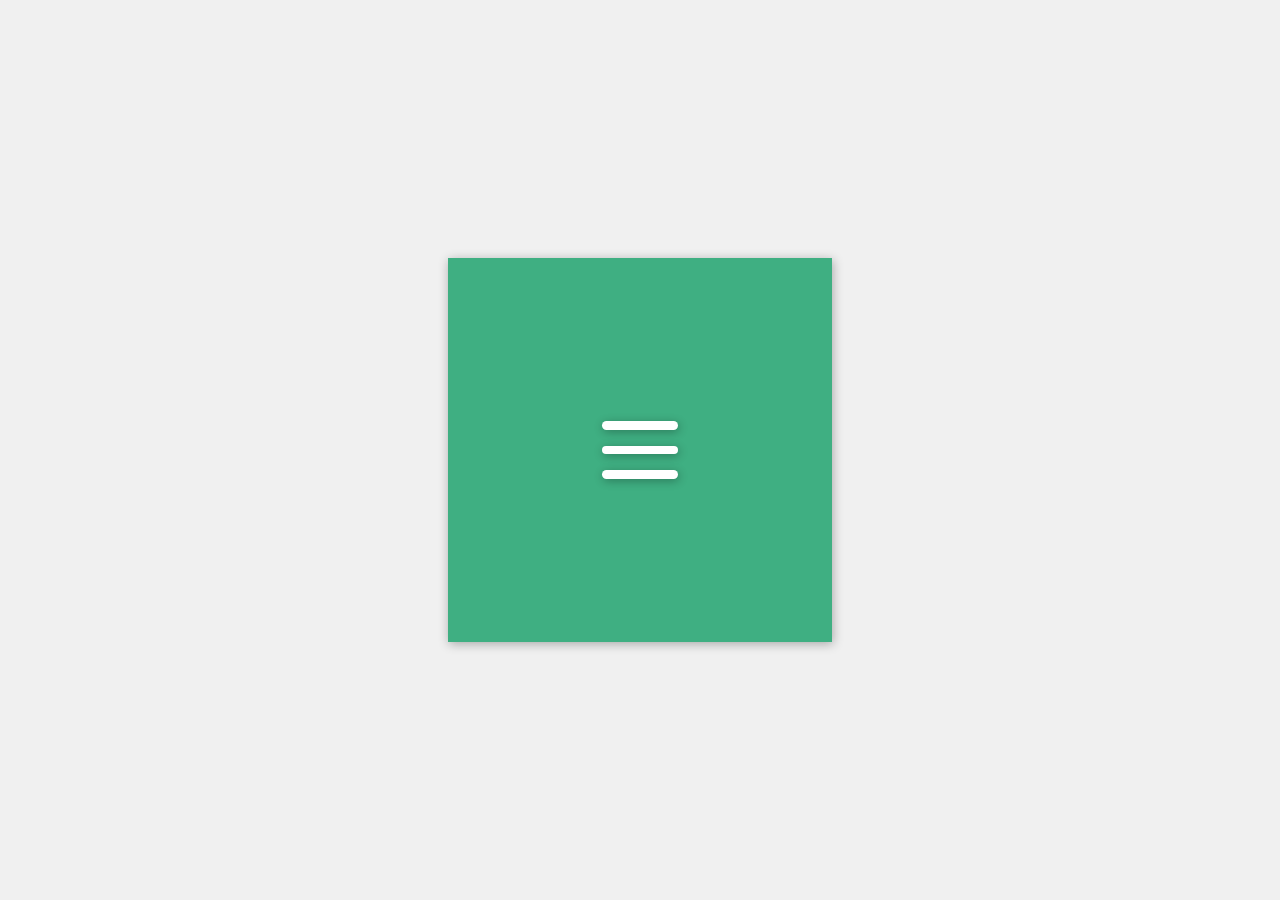
<file: index.html>
<!DOCTYPE html>
<html lang="en">
<head>
  <meta charset="UTF-8">
  <meta name="viewport" content="width=device-width, initial-scale=1.0">

  <link rel="stylesheet" href="index.css">
  <title>Document</title>
</head>
<body>

  <div class="containerMenu">

    <div class="menuPointer">

        <input type="checkbox" id="toggle" class="imputMenu">

        <label for="toggle" class="menuLabel">

            <div class="linea uno"></div>
            <div class="linea dos"></div>
            <div class="linea tres"></div>

        </label>

    </div>
    
</div>

 

</body>
</html>
</file>
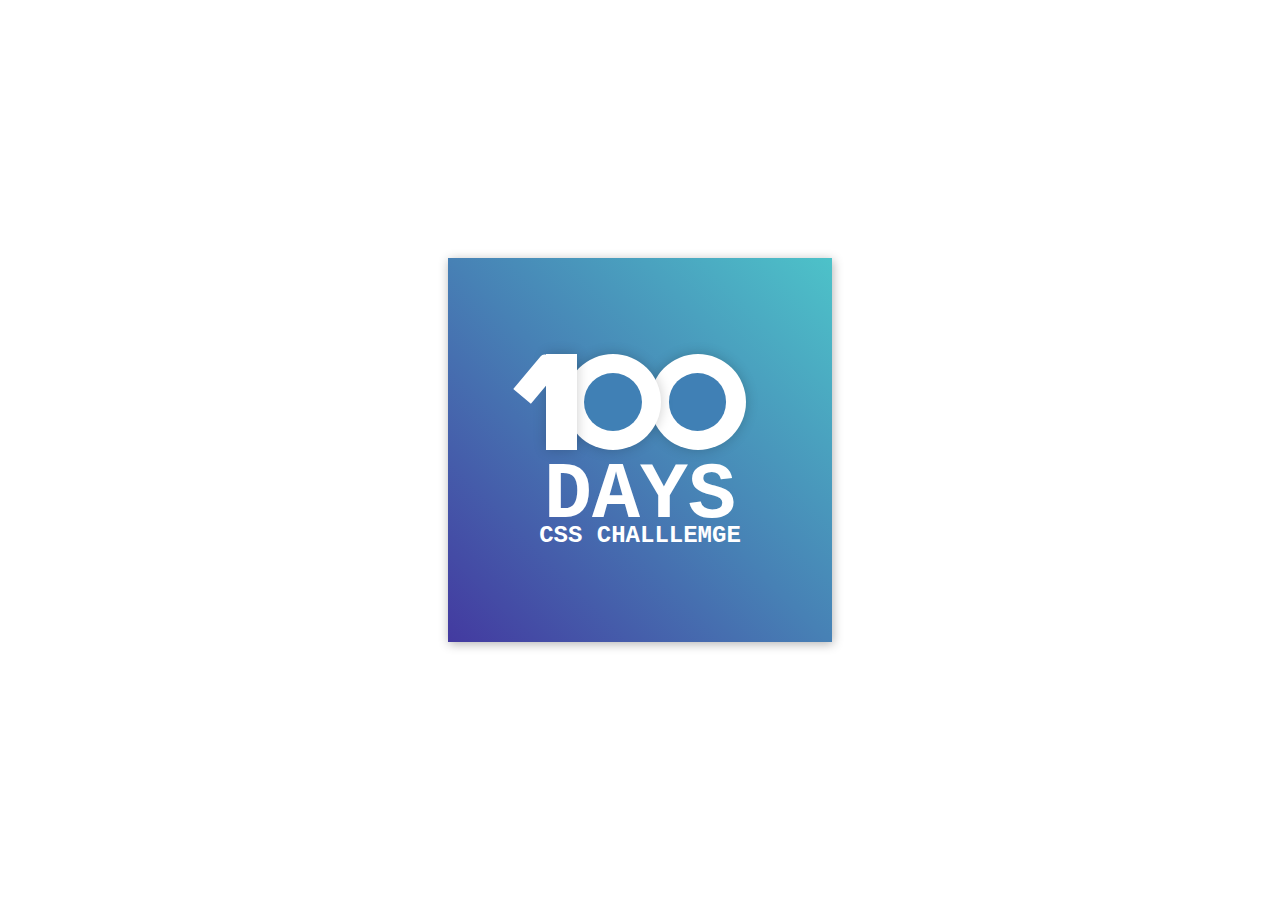
<file: day 1 CSS/index.html>
<!DOCTYPE html>
<html lang="en">
<head>
  <meta charset="UTF-8">
  <meta name="viewport" content="width=device-width, initial-scale=1.0">
  <title>Document</title>
  <link href="https://fonts.googleapis.com/css2?family=Lato:wght@300;400;700&display=swap" rel="stylesheet">
  <link rel="stylesheet" href="index.css">

</head>
<body>

  <div class="container">

    <div class="miniContainer">

      <div class="unoT"></div>
      <div class="cero uno"></div>
      <div class="cero "></div>

    </div> 

    <div class="containerText">

      <p class="testSuperior">DAYS</p>
      <p class="textInferior">CSS CHALLLEMGE</p>
      
    </div>

  </div>
</body>
</html>
</file>
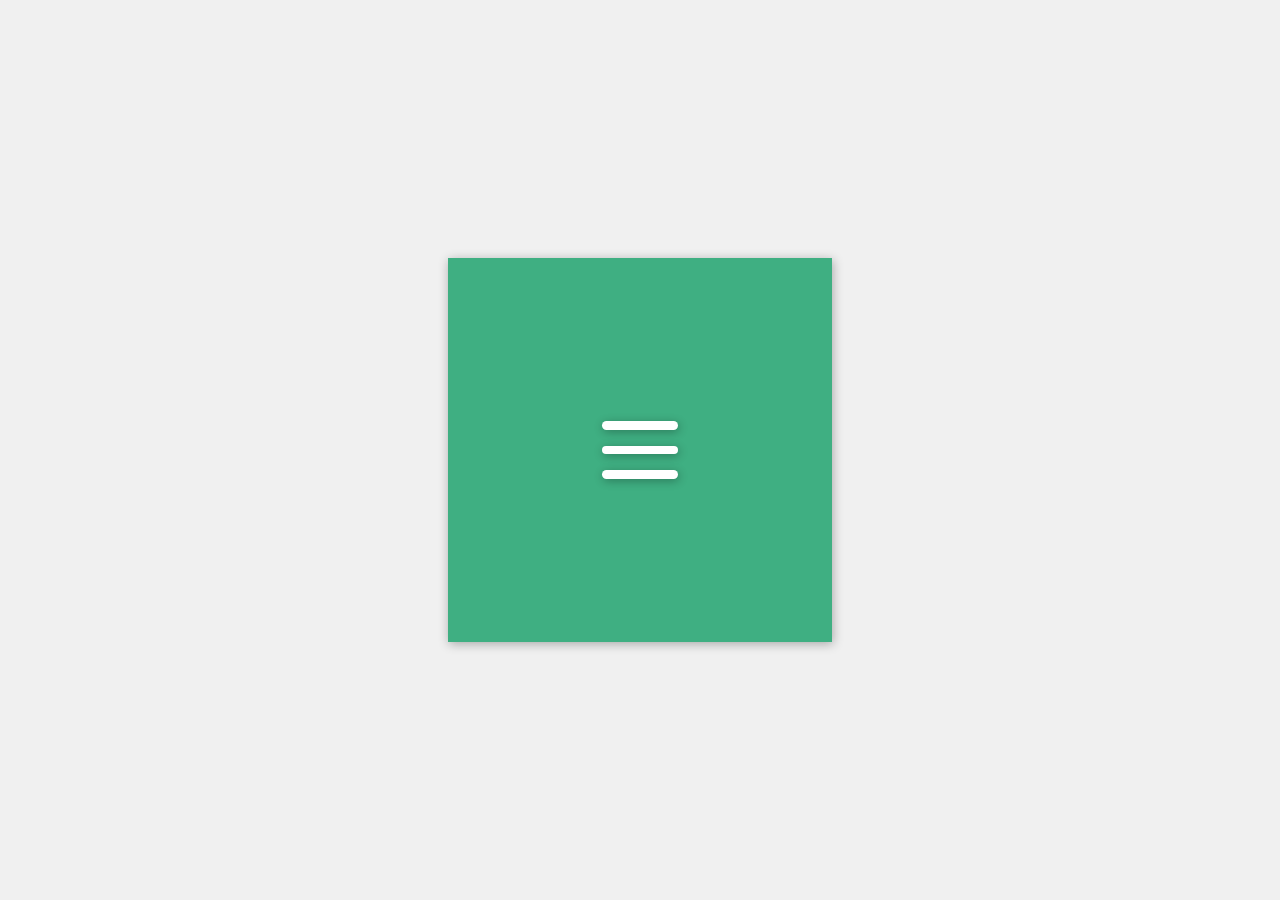
<file: day 2 CSS/index.html>
<!DOCTYPE html>
<html lang="en">
<head>
  <meta charset="UTF-8">
  <meta name="viewport" content="width=device-width, initial-scale=1.0">

  <link rel="stylesheet" href="index.css">
  <title>Document</title>
</head>
<body>

  <div class="containerMenu">

    <div class="menuPointer">

        <input type="checkbox" id="toggle" class="imputMenu">

        <label for="toggle" class="menuLabel">

            <div class="linea uno"></div>
            <div class="linea dos"></div>
            <div class="linea tres"></div>

        </label>

    </div>
    
</div>

 

</body>
</html>
</file>
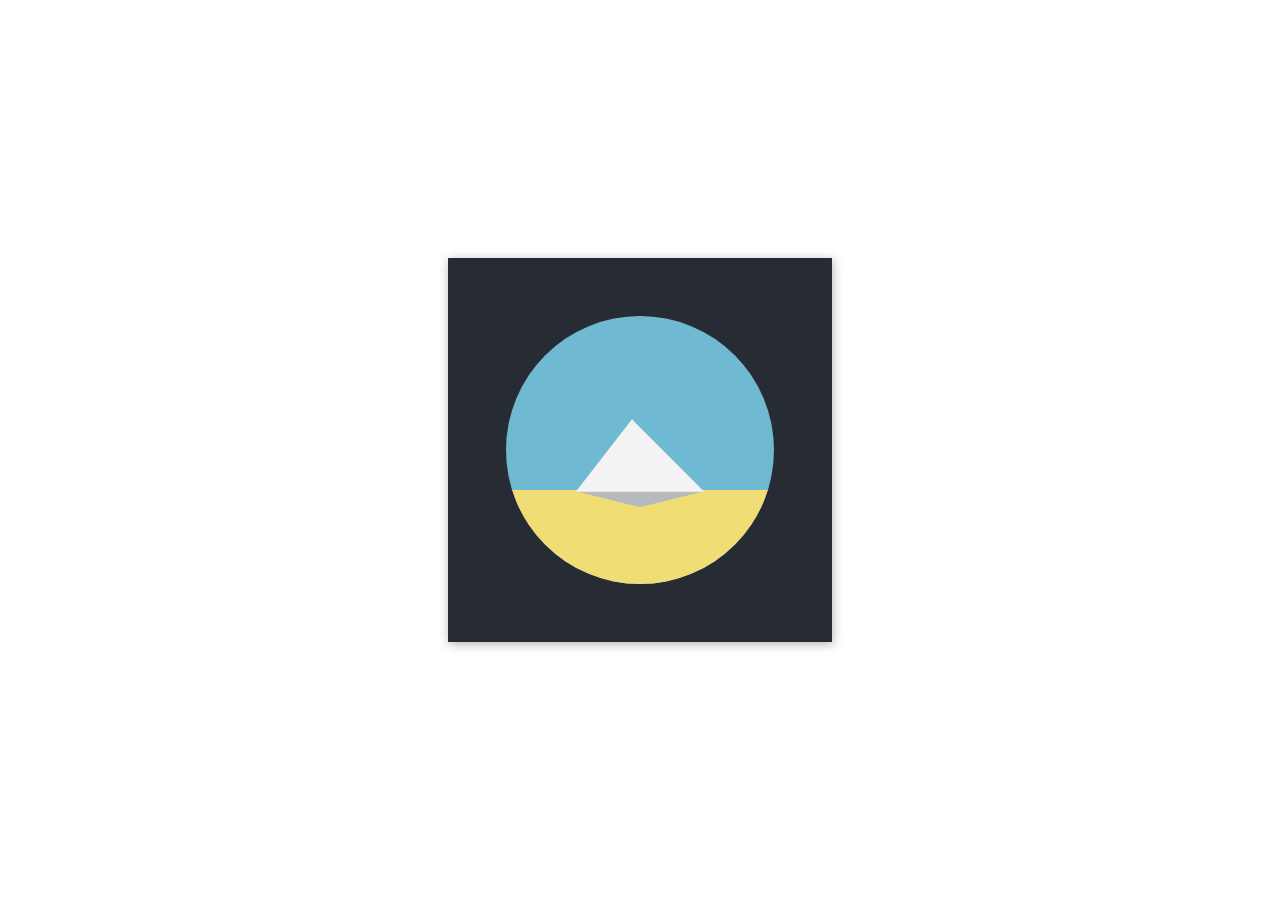
<file: day 3 CSS/index.html>
<!DOCTYPE html>
<html lang="en">
<head>
  <meta charset="UTF-8">
  <meta name="viewport" content="width=device-width, initial-scale=1.0">
  <link rel="stylesheet" href="index.css">
  <title>Document</title>
</head>
<body>
  <div class="container">

    <div class="miniContainer">

      <div class="suelo">
        <div class="sombra"></div> 
      </div>

        <div class="piramide">

        <div class="ladoA"></div>
        <div class="ladoB"></div>
       

      </div>

      <div class="cielo">
        <div class="sol"></div>
      </div>

    
    </div>
    

  </div>
</body>
</html>
</file>
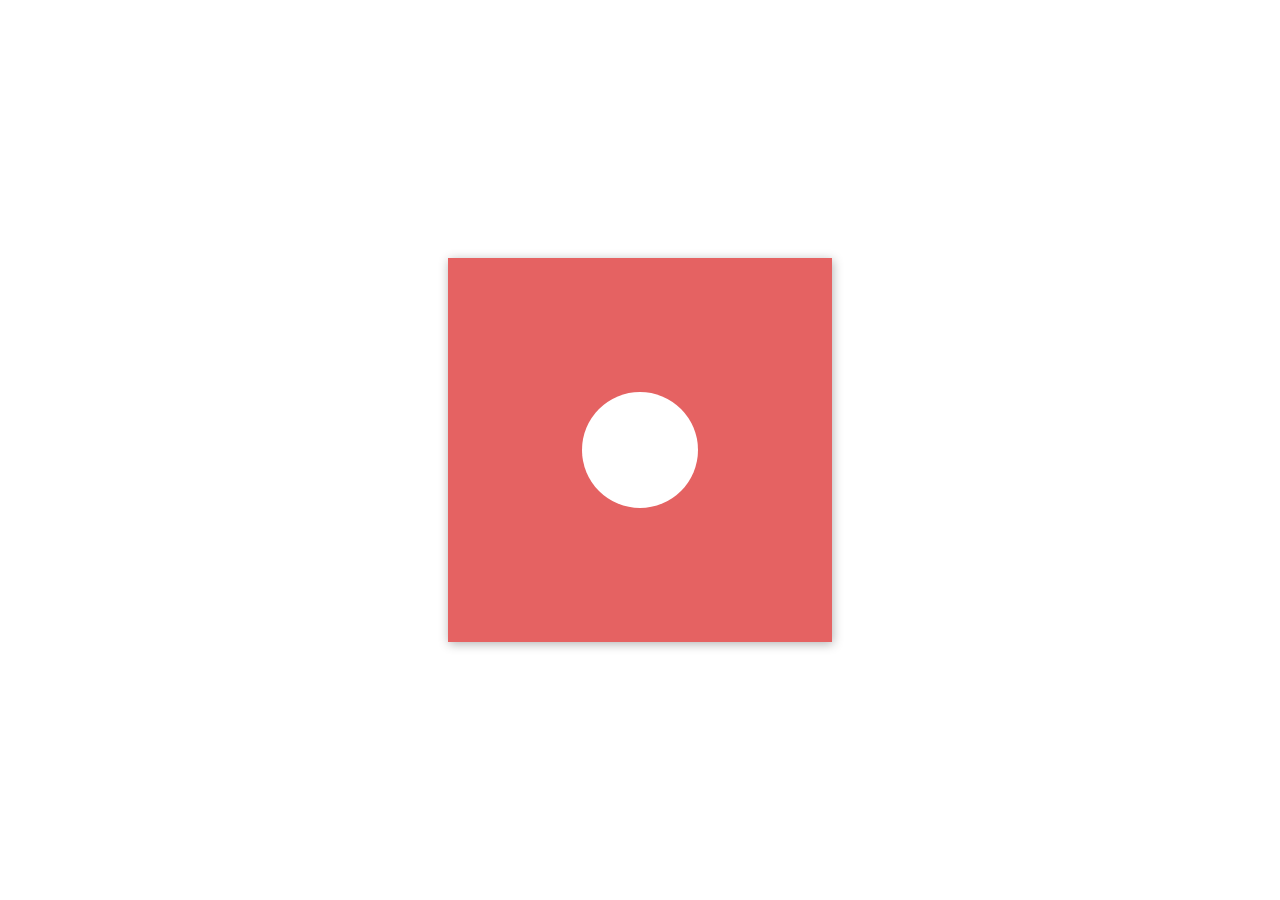
<file: day 4 CSS/index.html>
<!DOCTYPE html>
<html lang="en">
<head>
  <meta charset="UTF-8">
  <meta name="viewport" content="width=device-width, initial-scale=1.0">
  <title>Document</title>
  <link rel="stylesheet" href="index.css">

</head>
<body>
  <div class="containerCirculo">
    <div class="primerCirculo">
      <div class="segundoCirculo">
        <div class="tercerCirculo">

        </div>
      </div>
    </div>
</div>
</body>
</html>
</file>
<file: index.css>
* {
  padding: 0;
  margin: 0;
  box-sizing: border-box;
}

body {
  width: 100%;
  height: 100vh;
  display: flex;
  align-items: center;
  justify-content: center;
  background-color: #f0f0f0;
}

.containerMenu {
  width: 30%;
  aspect-ratio: 1/1;
  background: #3FAF82;
  display: flex;
  align-items: center;
  justify-content: center;
  box-shadow: 1px 2px 10px 0px rgba(0, 0, 0, 0.3);
}

.menuPointer {
  width: 20%;
  height: 15%;
  display: flex;
  align-items: center;
  justify-content: space-between;
  flex-direction: column;
  cursor: pointer;
  position: relative;
}

.imputMenu {
  display: none;
}

.menuLabel {
  width: 100%;
  height: 100%;
  display: flex;
  align-items: center;
  justify-content: space-between;
  flex-direction: column;
}

.linea {
  width: 100%;
  height: 15%;
  background: #ffffff;
  border-radius: 30px;
  box-shadow: 1px 2px 10px 0px rgba(0, 0, 0, 0.3);
  transition: transform 0.5s ease, opacity 0.5s ease;
}

.imputMenu:checked + .menuLabel .uno {
  transform: translateY(280%)   rotate(45deg);

}
.imputMenu:checked + .menuLabel .dos {
  opacity: 0;

}
.imputMenu:checked + .menuLabel .tres {
  transform: translateY(-280%) rotate(-45deg);
  
}
</file>
<file: day 1 CSS/index.css>
*{
  margin: 0;
  padding: 0;
}

body {
  width: 100%;
  height: 100vh;
  font-family: 'Courier New', Courier, monospace;
  display: flex;
  align-items: center;
  justify-content: center;
}

.container{
  width: 30%;
  aspect-ratio: 1 / 1;
  background: linear-gradient(45deg, #433AA0 0%, #4781B5 50%, #4DC2C9 100%);
  box-shadow: 1px 2px 10px 0px rgba(0,0,0,0.3);

  .miniContainer{
    width: 100%;
    height: 50%;
    display: flex;
    align-items: end;
    justify-content:center;

  .unoT{
      width: 8%;
      height: 50%;
      position: relative;
      background: #ffffff;
      margin-right: -3%;
      box-shadow: 0 0 13px 0 rgba(0,0,0,0.2);
      z-index: 2;
    }

    .unoT::after{
      content: "";
      width: 75%;
      height: 50%;
      background: #ffffff;
      position: absolute;
      transform: rotate(40deg);
      border-top-left-radius: 6px;
      border-top-right-radius: 20px;
      margin-left: -65%;
    };

    .uno{
      z-index: 1;
      
        
      }
        
    } 
      
    }

    .cero {
      width: 25%;
      height: 50%;
      border-radius: 100%;
      background: #ffffff;
      display: flex;
      align-items: center;
      justify-content: center;
      margin-right: -3%;
      box-shadow: 0 0 13px 0 rgba(0,0,0,0.2);
      }

      .cero::after{
        content: "";
        background:#4080B5 ;
        display: flex;
        width: 60%;
        height: 60%;
        border-radius: 100%;
    }

.containerText{
  width: 100%;
  height: 50%;
  display: flex;
  align-items: center;
  justify-content: start;
  flex-direction: column;

  .testSuperior{
    font-size: clamp(2rem, 5vw + 1rem, 5rem);
    font-weight: 900;
    color: #ffffff;
  }

  .textInferior{
    font-size: clamp(1rem, 2vw + 1rem, 1.5rem);
    font-weight: 800;
    color: #ffffff;
    margin-top: -5%;

  }
}
</file>
<file: day 2 CSS/index.css>
* {
  padding: 0;
  margin: 0;
  box-sizing: border-box;
}

body {
  width: 100%;
  height: 100vh;
  display: flex;
  align-items: center;
  justify-content: center;
  background-color: #f0f0f0;
}

.containerMenu {
  width: 30%;
  aspect-ratio: 1/1;
  background: #3FAF82;
  display: flex;
  align-items: center;
  justify-content: center;
  box-shadow: 1px 2px 10px 0px rgba(0, 0, 0, 0.3);
}

.menuPointer {
  width: 20%;
  height: 15%;
  display: flex;
  align-items: center;
  justify-content: space-between;
  flex-direction: column;
  cursor: pointer;
  position: relative;
}

.imputMenu {
  display: none;
}

.menuLabel {
  width: 100%;
  height: 100%;
  display: flex;
  align-items: center;
  justify-content: space-between;
  flex-direction: column;
}

.linea {
  width: 100%;
  height: 15%;
  background: #ffffff;
  border-radius: 30px;
  box-shadow: 1px 2px 10px 0px rgba(0, 0, 0, 0.3);
  transition: transform 0.5s ease, opacity 0.5s ease;
}

.imputMenu:checked + .menuLabel .uno {
  transform: translateY(280%)   rotate(45deg);

}
.imputMenu:checked + .menuLabel .dos {
  opacity: 0;

}
.imputMenu:checked + .menuLabel .tres {
  transform: translateY(-280%) rotate(-45deg);
  
}
</file>
<file: day 3 CSS/index.css>
*{
  padding: 0;
  margin: 0;
}

body{
  width: 100%;
  height: 100vh;
  display: flex;
  align-items: center;
  justify-content: center;

}

.container{
  width: 30%;
  aspect-ratio: 1/1;
  background: #272C34;
  display: flex;
  align-items: center;
  justify-content: center;
  box-shadow: 1px 2px 10px 0px rgba(0, 0, 0, 0.3);
  

  .miniContainer{
    width: 70%;
    aspect-ratio: 1/1;
    border-radius: 100%;
    background:#6fb9d2;
    position: relative;
    overflow: hidden;
    display: flex;
    align-items: center;
    justify-content: center;
    animation: desaparecer 4s linear infinite;
  }
}

@keyframes desaparecer {
  0%{
    opacity: 0;
  }
  20%{
    opacity: 1;
  }
  80%{
  opacity: 1;
  }
  100%{
    opacity: 0;
  }
  
}

.cielo{
    width: 130%;
    aspect-ratio: 1/1;
    border-radius: 100%;
    margin-top: 40%;
   position: absolute;
    overflow: hidden;
    display: flex;
    align-items: center;
    animation: rotacion 4s infinite;
    z-index: 4;
    
    .sol{
      width: 12%;
      aspect-ratio: 1/1;
      border-radius: 100%;
      background:#FFEF00;
    }
}

@keyframes rotacion {
  0% {
      transform: rotate(0deg);
  }
  10% {
      transform: rotate(45deg);
  }
  100% {
      transform: rotate(190deg);
  }
}

.suelo{
  width: 100%;
  height: 40%;
  background:  #F0DE75;
  position: absolute;
  margin-top: 70%;
  display: flex;
  z-index: 1; 

  .sombra{
    width: 100%;
    height: 30%;
    margin-top: -5.7%;
    clip-path: polygon(50% 100%, 74% 50%, 26% 50%);
    background: #b6b9be;
    animation: sombra 4s infinite

  }


}

.piramide{
  width: 100%;
  height: 30%;
  flex-direction: row;
  display: flex;
  align-items: center;
  justify-content: center;
  z-index: 2;

  .ladoA{
    width: 30%;
    height: 100%;
    clip-path: polygon(0% 100%, 100% 100%, 70% 10%);
    background: #F3F3F3;
    margin-right: -12.2%;
    margin-top: 1%;
    animation: ladoDerecho 4s infinite;
  
  }

  .ladoB{
    width: 30%;
    height: 100%;
    clip-path: polygon(40% 100%, 100% 100%, 10% 10%);
    background: #F3F3F3;
    margin-top: 1%;
    animation: ladoIzquierdo 4s infinite;
    
  }

  
}

@keyframes ladoIzquierdo {
  0% {
    background: #DDDADA;
  }
	
	10% {
		background: #b6b9be;
	}
	
  70% {
    background: #F4F4F4;
  }
  70% {
    background: #F4F4F4;
  }
}

@keyframes ladoDerecho  {
  0% {
    background: #DDDADA;
  }
	
	30% {
		background: #F4F4F4;
	}
	
	70% {
		background: #b6b9be;
	}

  100% {
    background: #b6b9be;
  }
}

@keyframes sombra {
  0% {
		transform: scaleY(0);
	  clip-path: polygon(50% 100%, 74% 50%, 100% 40%);
  }
	
	30% {
		transform: scaleY(1);
	  clip-path: polygon(50% 100%, 74% 50%, 26% 50%);
	}
	
	55% {
		transform: scaleY(.4);
	}

	75% {
		transform: scaleY(1);
	}

  100% {
		transform: scaleY(0);
	  clip-path: polygon(10% 100%, 74% 50%, 26% 50%);
  }
}
</file>
<file: day 4 CSS/index.css>
*{
  padding: 0;
  margin: 0;
}

body{
  width: 100%;
  height: 100vh;
  display: flex;
  align-items: center;
  justify-content: center;
}

.containerCirculo{
  width: 30%;
  aspect-ratio: 1/1;
  background:#E56262 ;
  display: flex;
  align-items: center;
  justify-content: center;
  box-shadow: 1px 2px 10px 0px rgba(0, 0, 0, 0.3);

  .primerCirculo{
    width: 30%; 
    aspect-ratio: 1/1;
    border-radius: 100%;
    background: #ffffff;
    display: flex;
    align-items: center;
    justify-content: center;
    animation: one 4s infinite ;

    .segundoCirculo{
      width: 60%; 
      aspect-ratio: 1/1;
      border-radius: 100%;
      background: #ffffff;
      display: flex;
      align-items: center;
      justify-content: center;
      animation: dos 4s infinite ;

      .tercerCirculo{
        width: 40%; 
        aspect-ratio: 1/1;
        border-radius: 100%;
        background: #ffffff;
        animation: tres 4s infinite  ;
      }
    }
  }

}

@keyframes one{
  0% {
		transform: scale(0);
    box-shadow: 2px 2px 3px 2px rgba(0,0,0,0.2);
	}

	30%,70% {
		transform: scale(1);
    box-shadow: 2px 2px 3px 2px rgba(0,0,0,0.2);
	}
 
  100% {
		transform: scale(0);
    box-shadow: 2px 2px 3px 2px rgba(0,0,0,0.2);
	}
  
}

@keyframes dos{
  0%,10% {
		transform: scale(0);
    box-shadow: 2px 2px 3px 2px rgba(0,0,0,0.2);
	}

	40%,60% {
		transform: scale(1);
    box-shadow: 2px 2px 3px 2px rgba(0,0,0,0.2);
	}
 
  95%,100% {
		transform: scale(0);
    box-shadow: 2px 2px 3px 2px rgba(0,0,0,0.2);
	}
  
}

@keyframes tres{
  0%,15%{
		transform: scale(0);
    box-shadow: 2px 2px 3px 2px rgba(0,0,0,0.2);
	}

	50% {
		transform: scale(1);
    box-shadow: 2px 2px 3px 2px rgba(0,0,0,0.2);
	}
 
  90%,100% {
		transform: scale(0);
    box-shadow: 2px 2px 3px 2px rgba(0,0,0,0.2);
	}
  
}
</file>
